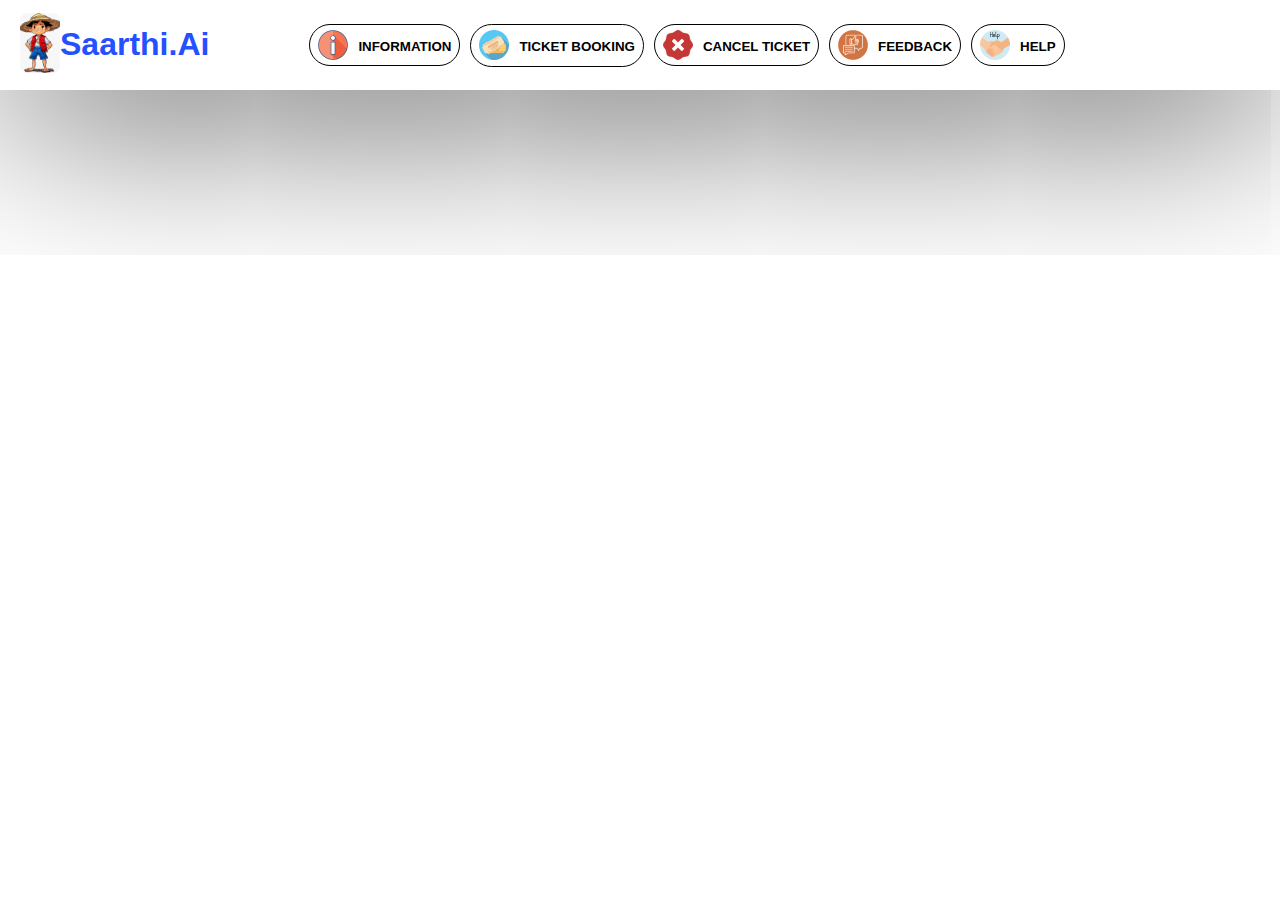
<file: AI based Enterprunurship Platform for Students/Chatbot/index.html>
<!DOCTYPE html>
<html lang="en">
<head>
    <meta charset="UTF-8">
    <meta name="viewport" content="width=device-width, initial-scale=1.0">
    <title>Saarthi.Ai</title>
    <link rel="stylesheet" href="style.css">
</head>
<body>
    <div class="navbar">
        <div class="logoandName">
            <div>
                <img class="logo" src="./Assets/SaarthiLogo.jpg" alt="LOGO">
            </div>
            <div>
                <h1>Saarthi.Ai</h1>
            </div>
        </div>
        <div class="buttons">
            <button>
                <div class="eachButton">
                    <div class="icon">
                        <img src="./Assets/INFORMATION.jpg">
                    </div>
                    <div class="text">INFORMATION</div>
                </div>
            </button>
            <button>
                <div class="eachButton">
                    <div class="icon">
                        <img src="./Assets/BOOK TICKETS.jpg">
                    </div>
                    <div class="text">TICKET BOOKING</div>
                </div>
            </button>
            <button>
                <div class="eachButton">
                    <div class="icon">
                        <img src="./Assets/CANCEL TICKETS.jpg">
                    </div>
                    <div class="text">CANCEL TICKET</div>
                </div>
            </button>
            <button>
                <div class="eachButton">
                    <div class="icon">
                         <img src="./Assets/FEEDBACK.jpg">
                    </div>
                    <div class="text">FEEDBACK</div>
                </div>
            </button>
            <button>
                <div class="eachButton">
                    <div class="icon">
                        <img src="./Assets/HELP.jpg">
                    </div>
                    <div class="text">HELP</div>
                </div>
            </button>
        </div>
    </div>
</body>
</html>
</file>
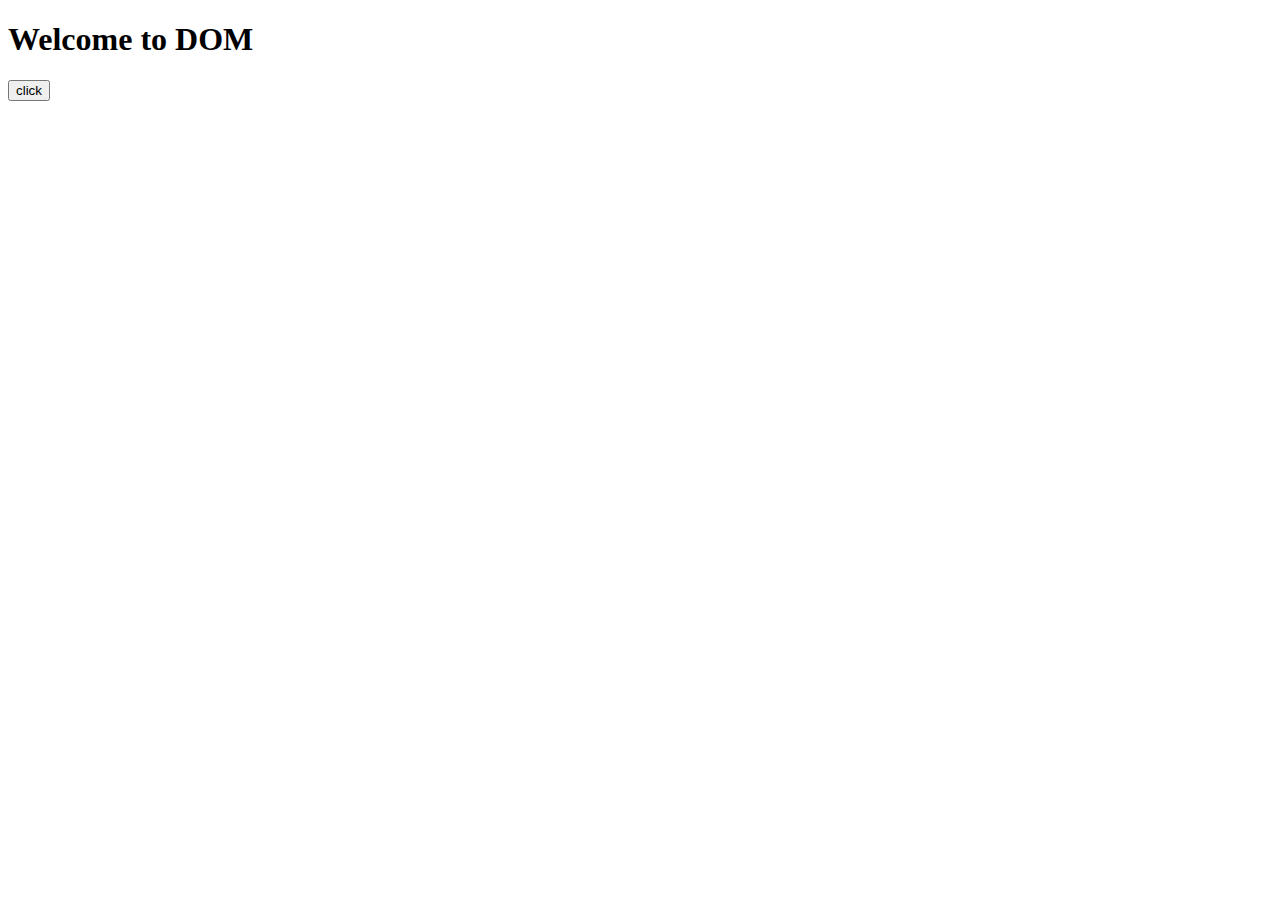
<file: AI based Enterprunurship Platform for Students/Chatbot/dom.html>
<!DOCTYPE html>
<html lang="en">
<head>
    <meta charset="UTF-8">
    <meta name="viewport" content="width=device-width, initial-scale=1.0">
    <title>Document</title>
</head>
<body>
    <h1 id="myElement">Welcome to DOM</h1>
    <button id="btn">click</button>

    <script>

       let el = document.getElementById("myElement")
       console.log(el);
       
       console.log(el.innerText);


       let btn = document.getElementById("btn")
       btn.addEventListener
       ('click', function(){
        el.innerText = "CSI"
       })
      

    </script>
</body>
</html>
</file>
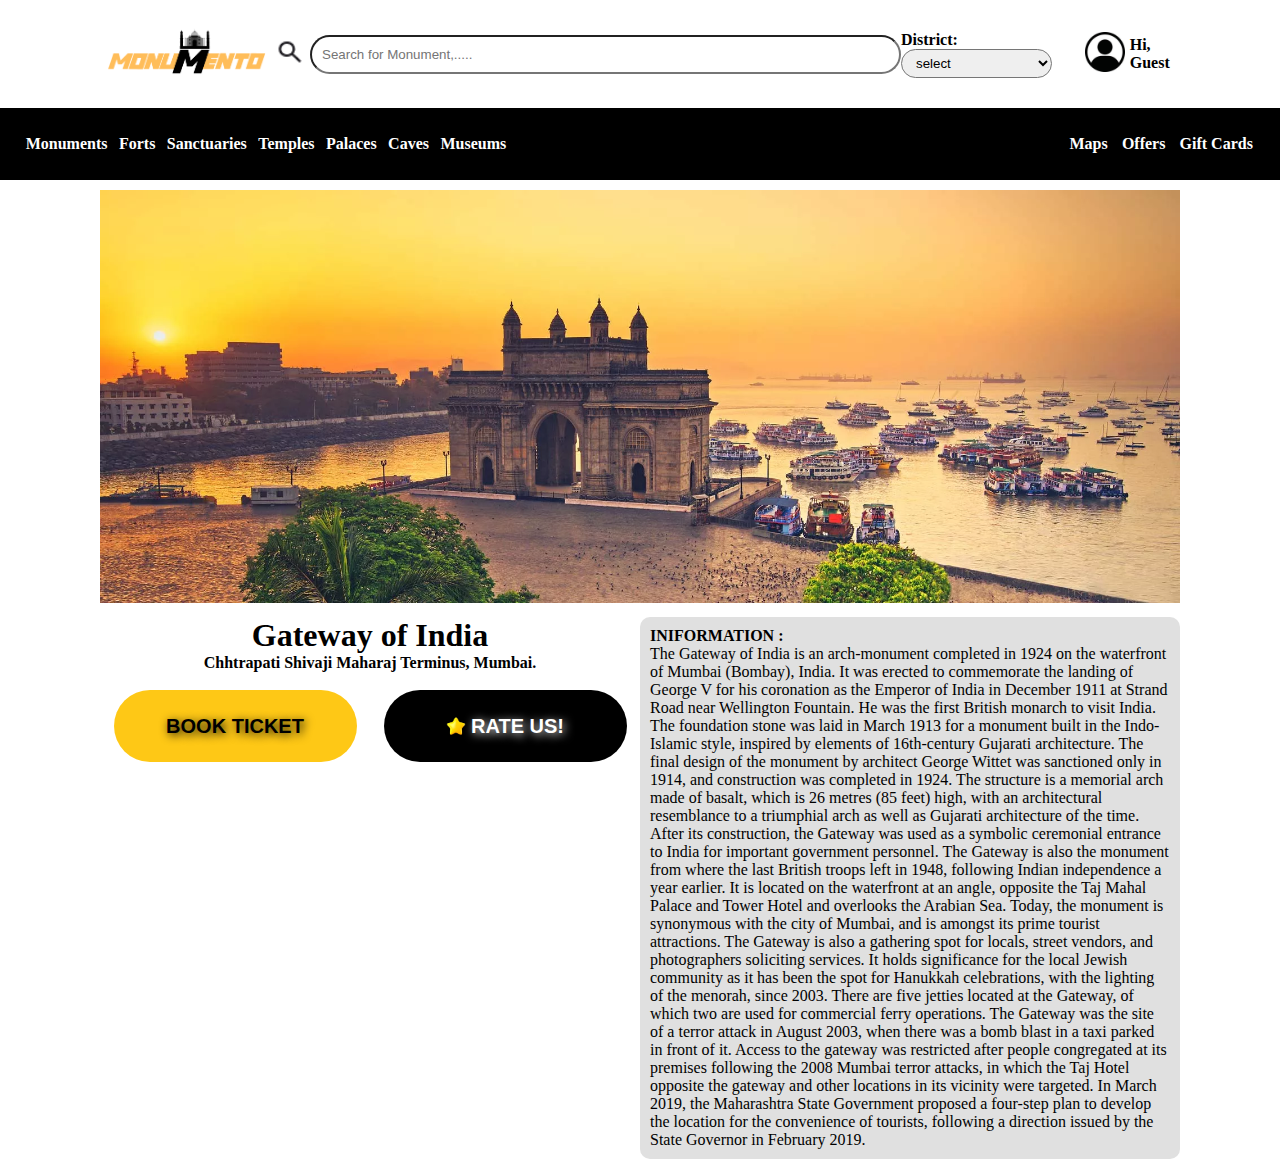
<file: AI based Enterprunurship Platform for Students/Website/Gateway_of_India.html>
<!DOCTYPE html>
<html lang="en">
<head>
    <meta charset="UTF-8">
    <meta name="viewport" content="width=device-width, initial-scale=1.0">
    <title>Gateway of India - Monument |</title>
    <link rel="stylesheet" href="Gateway_of_India.css">
</head>
<body>
    <header class="header">
        <div>
            <img class="logo" src="./Assets/Monumento.png" alt="LOGO">
        </div>
        <div class="Searchbar">
            <div>
                <img class="searchIcon" src="./Assets/search.png" alt="searchLogo">
            </div>
            <div>
                <input class="searchBar" type="text" placeholder="Search for Monument,.....">
            </div>
        </div>
        <div>
            <b>District:</b>
            <select class="select" name="District">
                <option value="select">select</option>
                <option value="Ahmednagar">Ahmednagar</option>
                <option value="Akola">Akola</option>
                <option value="Amravati">Amravati</option>
                <option value="Aurangabad">Aurangabad</option>
                <option value="Beed">Beed</option>
                <option value="Bhandara">Bhandara</option>
                <option value="Buldhana">Buldhana</option>
                <option value="Chandrapur">Chandrapur</option>
                <option value="Dhule">Dhule</option>
                <option value="Gadchiroli">Gadchiroli</option>
                <option value="Gondia">Gondia</option>
                <option value="Hingoli">Hingoli</option>
                <option value="Jalgaon">Jalgaon</option>
                <option value="Jalna">Jalna</option>
                <option value="Kolhapur">Kolhapur</option>
                <option value="Latur">Latur</option>
                <option value="Mumbai City">Mumbai City</option>
                <option value="Mumbai Suburban">Mumbai Suburban</option>
                <option value="Nagpur">Nagpur</option>
                <option value="Nanded">Naned</option>
                <option value="Nandurbar">Nandurbar</option>
                <option value="Nashik">Nashik</option>
                <option value="Osmanabad">Osmanabad</option>
                <option value="Palghar">Palghar</option>
                <option value="Pune">Pune</option>
                <option value="Raigad">Raigad</option>
                <option value="Ratnagiri">Ratnagiri</option>
                <option value="Sangli">Sangli</option>
                <option value="Satara">Satara</option>
                <option value="Sindhudurg">Sindhudurg</option>
                <option value="Solapur">Solapur</option>
                <option value="Thane">Thane</option>
                <option value="Wardha">Wardha</option>
                <option value="Washim">Washim</option>
                <option value="Yavatmal">Yavatmal</option>
            </select>
        </div>
        <div class="Login">
            <div>
                <img class="icon" src="./Assets/icon.jpeg" alt="icon">
            </div>
            <div>
                <a class="black" href=""><strong>Hi, Guest</strong></a>
            </div>   
        </div>
    </header>
        <div class="nav">
            <div class="navbar">
                <div class="left">
                    <a class="white" style="padding-left: 20px;" href="file:///C:/Users/Soham/OneDrive/Desktop/Monument%20Ticketing%20Website/Loader.html"><strong>Monuments</strong></a>
                    <a class="white" href=""><strong>Forts</strong></a>
                    <a class="white" href=""><strong>Sanctuaries</strong></a>
                    <a class="white" href=""><strong>Temples</strong></a>
                    <a class="white" href=""><strong>Palaces</strong></a>
                    <a class="white" href=""><strong>Caves</strong></a>
                    <a class="white" href=""><strong>Museums</strong></a>
                </div>
                <div class="right">
                    <a class="white" href=""><strong>Maps</strong></a>
                    <a class="white" href=""><strong>Offers</strong></a>
                    <a class="white" style="padding-right: 20px;"><strong>Gift Cards</strong></a>
                </div>
            </div>
        </div>
    <main>
        <img class="profile_pic" src="./Assets/Gateway-of-India.jpg.webp" alt="Gateway image">
        <div class="info">
            <div class="info1">
                <h1>Gateway of India</h1>
                <h4>Chhtrapati Shivaji Maharaj Terminus, Mumbai.</h4><br>
                <div class="button">
                    <button class="book_ticket"><h2>BOOK TICKET</h2></button>
                    <button class="rate_us"><img class="star_pic" src="./Assets/download-removebg-preview.png"><h2>RATE US!</h2></button>
                </div>
            </div>
            <div class="info2">
                <p><b>INIFORMATION :</b><br>The Gateway of India is an arch-monument completed in 1924 on the waterfront of Mumbai (Bombay), India. It was erected to commemorate the landing of George V for his coronation as the Emperor of India in December 1911 at Strand Road near Wellington Fountain. He was the first British monarch to visit India.
                    The foundation stone was laid in March 1913 for a monument built in the Indo-Islamic style, inspired by elements of 16th-century Gujarati architecture. The final design of the monument by architect George Wittet was sanctioned only in 1914, and construction was completed in 1924. The structure is a memorial arch made of basalt, which is 26 metres (85 feet) high, with an architectural resemblance to a triumphial arch as well as Gujarati architecture of the time.
                    After its construction, the Gateway was used as a symbolic ceremonial entrance to India for important government personnel. The Gateway is also the monument from where the last British troops left in 1948, following Indian independence a year earlier. It is located on the waterfront at an angle, opposite the Taj Mahal Palace and Tower Hotel and overlooks the Arabian Sea. Today, the monument is synonymous with the city of Mumbai, and is amongst its prime tourist attractions. The Gateway is also a gathering spot for locals, street vendors, and photographers soliciting services. It holds significance for the local Jewish community as it has been the spot for Hanukkah celebrations, with the lighting of the menorah, since 2003. There are five jetties located at the Gateway, of which two are used for commercial ferry operations.
                    The Gateway was the site of a terror attack in August 2003, when there was a bomb blast in a taxi parked in front of it. Access to the gateway was restricted after people congregated at its premises following the 2008 Mumbai terror attacks, in which the Taj Hotel opposite the gateway and other locations in its vicinity were targeted.
                    In March 2019, the Maharashtra State Government proposed a four-step plan to develop the location for the convenience of tourists, following a direction issued by the State Governor in February 2019.</p>
            </div>
        </div>
    </main>
</body>
</html>
</file>
<file: AI based Enterprunurship Platform for Students/Chatbot/style.css>
*{
    margin: 0;
    padding: 0;
    box-sizing: border-box;
}

.logoandName{
    display: flex;
    justify-content: space-between;
    align-items: center;
}

.logo{
    width: 60px;
    padding-left: 20px;
}

h1{
    color: rgb(36, 80, 255);
    font-family: "Jost", sans-serif;
    font-weight: 800;
    font-size: xx-large;
}

.navbar{
    width: 100%;
    height: 10vh;
    box-shadow: 2px 2px 200px;
    display: flex;
    justify-content:left;
    align-items: center;
    gap: 100px;
    
}

button{
    background-color: white;
    border-radius: 50px;
    padding: 5px 8px 2px 8px;
    border: 1px solid;
}

.buttons{
    display: flex;
    justify-content: space-evenly;
    align-items: center;
    gap: 10px;
}

.eachButton{
    display: flex;
    justify-content: space-evenly;
    align-items: center;
    gap: 10px;
}

.text{
    font-family: "Jost", sans-serif;
    font-weight: 700;
}
</file>
<file: AI based Enterprunurship Platform for Students/Website/Gateway_of_India.css>
*{
    margin: 0;
    padding: 0;
    box-sizing: border-box;
}

.header{
    width: 100%;
    padding: 0px 100px 0px 100px;
    height: 12vh;
    display: flex;
    justify-content: space-around;
    align-items: center;
}

.logo{
    width: 175px;
}

.Searchbar{
    display: flex;
    justify-content: space-evenly;
    align-items: center;
    gap: 5px;
}

.searchIcon{
    width: 30px;
}

.searchBar{
    padding: 10px 400px 10px 10px;
    border-radius: 50px;
    
}

.select{
    padding: 5px 10px 5px 10px;
    border-radius: 20px;
}

.icon{
    width: 40px;
}

.nav{
    width: 100%;
    
}

.navbar{
    width: 100%;
    height: 8vh;
    background-color: black;
    display: flex;
    justify-content: space-between;
    align-items: center;
}

.Login{
    display: flex;
    justify-content: space-evenly;
    align-items: center;
    gap: 5px;
}

.left{
    width: 40%;
    text-align: center;
    display: flex;
    justify-content: space-around;
}

.right{
    width: 17%;
    text-align: center;
    display: flex;
    justify-content: space-around;
}

.black{
    font-weight: bold;
    text-decoration: none;
    color: black;
    align-items: center;
    font-size: medium;
}

.white{
    font-weight: bold;
    text-decoration: none;
    color: white;
    align-items: center;
    font-size: medium;
}

.left_left_in_main{
    width: 75%; 
    height: 80vh;
    
}

.profile_pic{
    width: 100%;
    padding-left: 100px;
    padding-right: 100px;
    padding-top: 10px;
}

.info{
    width: 100%;
    padding: 0px 100px;
    display: flex;
    justify-content: space-between;
}

.info1{
    width: 50%;
    padding-top: 10px;
}

.info2{
    width: 50%;
    background-color: rgb(224, 224, 224);
    border-radius: 10px;
    padding: 10px;
    margin-top: 10px;
}

h1{
    text-align: center;
}

h4{
    text-align: center;
}

.button{
    display: flex;
    justify-content: space-around;
}

.book_ticket{
    background-color: #fec816;
    height: 8vh;
    border-radius: 50px;
    width: 45%;
    border: none;
    text-shadow: 2px 2px 10px;
}

.rate_us{
    color: white;
    background-color: black;
    height: 8vh;
    border-radius: 50px;
    width: 45%;
    display: flex;
    justify-content: center;
    align-items: center;
    gap: 5px;
    border: none;
    text-shadow: 2px 2px 10px;
}

.star_pic{
    width: 20px; 
 }
</file>
